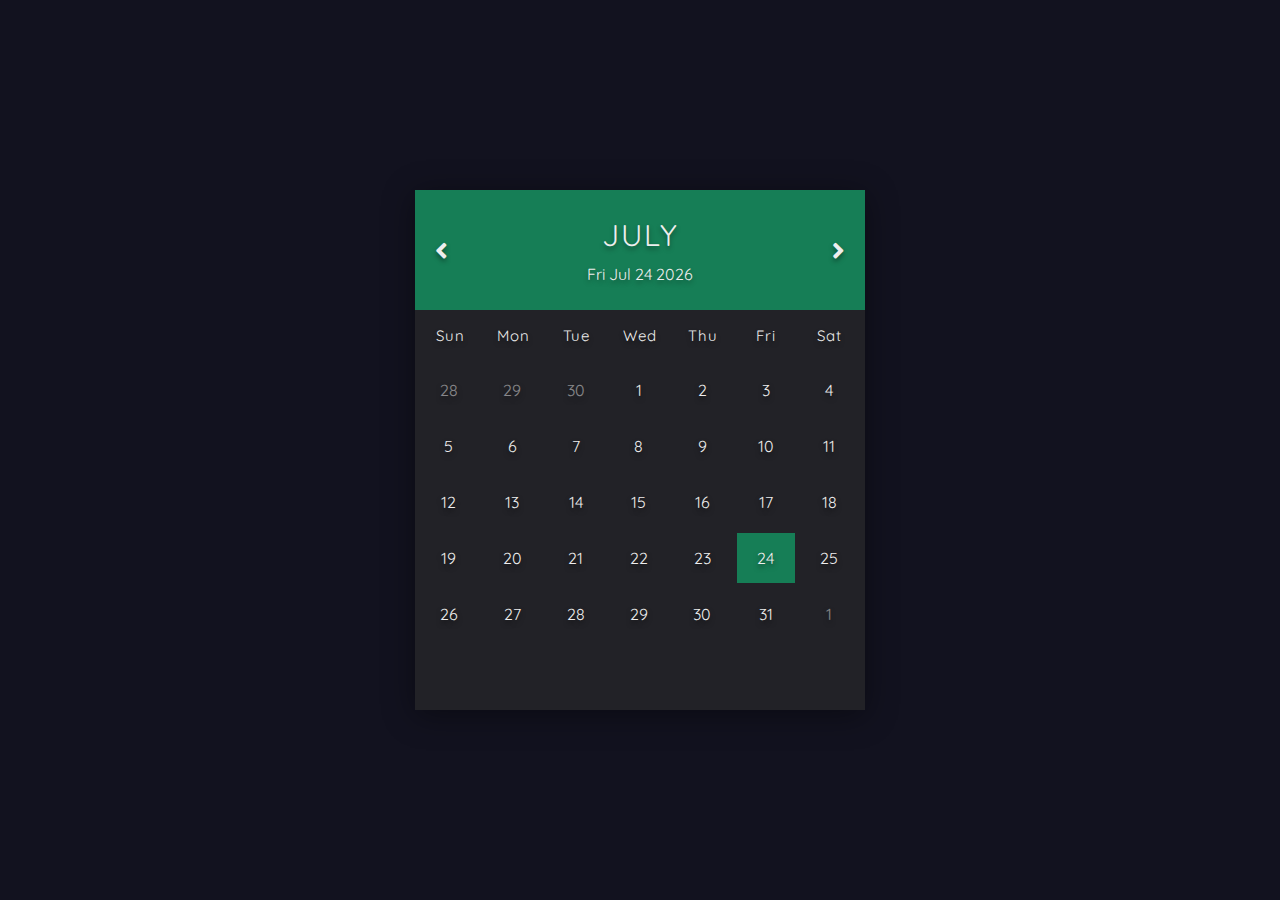
<file: index.htm>
<!DOCTYPE html>
<html lang="en">
  <head>
    <meta charset="UTF-8" />
    <meta name="viewport" content="width=device-width, initial-scale=1.0" />
    <title>Calendar</title>
    <link rel="stylesheet" href="style.css" />
    <link
      rel="stylesheet"
      href="https://cdnjs.cloudflare.com/ajax/libs/font-awesome/5.13.0/css/all.min.css"
    />
    <link
      href="https://fonts.googleapis.com/css2?family=Quicksand:wght@300;400;500;600;700&display=swap"
      rel="stylesheet"
    />
    <link href="https://fonts.googleapis.com/css2?family=Quicksand:wght@300;400;500;600;700&display=swap" 
     rel="stylesheet">
</head>
<body>
    <div class="container">
        <div class="calendar">
            <div class="month">
                <i class="fas fa-angle-left
                 prev"></i>
               <div class="date">
                   <h1></h1>
                   <p></p>
               </div>
               <i class="fas fa-angle-right next
               "></i>
            </div>
            <div class="weekdays">
                <div>Sun</div>
                <div>Mon</div>
                <div>Tue</div>
                <div>Wed</div>
                <div>Thu</div>
                <div>Fri</div>
                <div>Sat</div>
            </div>
            <div class="days"></div>  
        </div>
    </div>
    <script src="script.js">
    </script>
</body>
</html>
</file>
<file: style.css>
*{
    margin: 0;
    padding: 0;
    font-family: "Quicksand",sans-serif;
}
html{
    font-size: 62.5%;
}
.container{
    width: 100%;
    height: 100vh;
    background-color: #12121f;
    color: #eee;
    display: flex;
    align-items: center;
    justify-content: center;
}

.calendar{
    width: 45rem;
    height: 52rem;
    background-color:#222227;
    box-shadow: 0 .5rem 3rem rgba(0, 0, 0, .4);
}
.month{
    display: flex;
      background-color: #167e56;
    height: 12rem;
    justify-content: space-between;
    align-items: center;
    padding: 0 2rem;
    text-align: center;
    text-shadow: 0 .3rem .5rem rgba(0, 0, 0, .4);
}
.month i{
font-size: 2.5rem;
cursor: pointer;
}
.month h1{
    font-size: 3rem;
    font-weight: 400;
    text-transform: uppercase;
    letter-spacing: .2rem;
   margin-bottom: 1rem; 
}
.month p{
    font-size: 1.6rem;
}
.weekdays{
    height: 5rem;
    padding:0 .4rem;
    display: flex;
    align-items: center;
}
.weekdays div{
    display: flex;
    align-items: center;
    justify-content: center;
    font-size: 1.5rem;
    letter-spacing: .1rem;
    font-weight: 400;
    width: calc(44.2rem/7);
    text-shadow: 0 .3rem .5rem rgba(0, 0, 0, .4);
}
.days{
width: 100%;
display: flex;
padding: .2rem;
flex-wrap: wrap;
}
.days div{
    font-size: 1.6rem;
    /* background-color: red; */
    margin: .3rem;
    width: calc(40.2rem/7);
    display: flex;
    justify-content: center;
    align-items: center;
    height: 5rem;
    text-shadow: 0 .3rem .5rem rgba(0,0,0,.5);
    transition:background-color .2s
}
.days div:hover:not(.today){
    cursor: pointer;
    border: .2rem solid #777;
    background-color: #262626;
}
.prev-date,.next-date
{
    opacity:.5;
}

.today{
    background-color:  #167e56;
}
</file>
